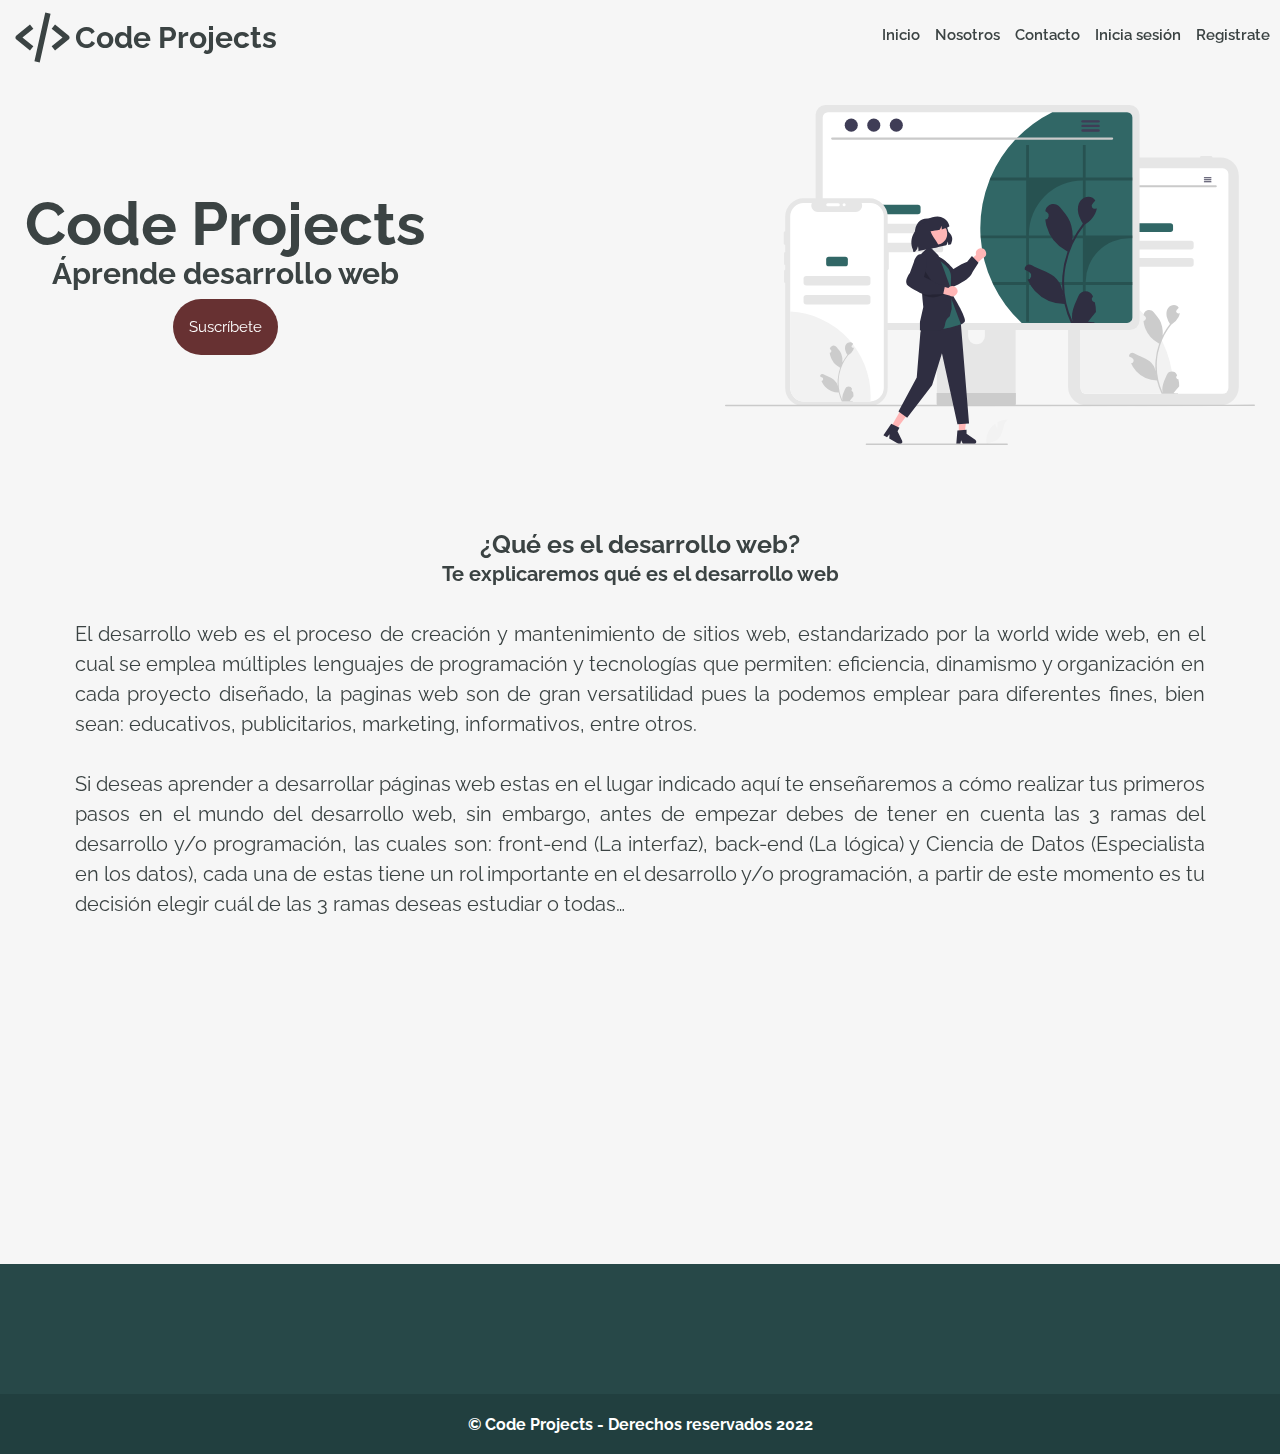
<file: Web6/index.html>
<!DOCTYPE html>
<html lang="es">
<head>
    <meta charset="UTF-8">
    <meta http-equiv="X-UA-Compatible" content="IE=edge">
    <meta name="viewport" content="width=device-width, initial-scale=1.0">
    <title>Code Projects</title>
    <link rel="stylesheet" href="CSS/estilos_index.css">
    <link rel="icon" href="SVG/icon_home.svg" sizes="16x16">
    <link href="https://fonts.googleapis.com/css2?family=Raleway:wght@200;300&family=Roboto:ital,wght@1,100&display=swap" rel="stylesheet">
    <link href="https://unpkg.com/aos@2.3.1/dist/aos.css" rel="stylesheet">
    <script src="https://unpkg.com/aos@2.3.1/dist/aos.js"></script>
</head>
<body>
    <header>
        <div class="container_barra">
            <div data-aos="fade-right">
             <div class="container_logo">
                <img src="SVG/svg_logo.svg" alt="logo de la empresa">
                <h2 class="name_logo">Code Projects</h2>
             </div>
            </div>
            <div data-aos="fade-down">
                <div class="container_nav">
                    <nav class="container_menu">
                        <a href="index.html" class="item_nav">Inicio</a>
                        <a href="we.html" class="item_nav">Nosotros</a>
                        <a href="contact.html" class="item_nav">Contacto</a>
                        <a href="login.html" class="item_nav">Inicia sesión</a>
                        <a href="register.html" class="item_nav">Registrate</a>
                    </nav>
                </div>
            </div>
        </div>
        <div class="container_contenido">
            <div data-aos="fade-down">
            <div class="container_text">
                <h2 class="title_tex">Code Projects</h2>
                <h3 class="sub_title_tex">Áprende desarrollo web</h3>
                <a href="https://walink.co/4595fe" target="_blank" class="btn_suscribete">Suscríbete</a> 
            </div>
            </div>
            <div data-aos="fade-left">
            <div class="container_ilustration">
                <img src="SVG/svg_ilustracion.svg" class="svg_ilustration" alt="Ilustracion de nuestro servicio">
            </div>
            </div>
        </div>
    </header>
    <main>
        <section class="section_one">
            <div data-aos="fade-up-right">
            <h1 class="title_text">¿Qué es el desarrollo web?</h1>
            <h2 class="sub_title_text">Te explicaremos qué es el desarrollo web</h2>
            </div>
            <div data-aos="fade-up-left">
            <p class="paragraph">El desarrollo web es el proceso de creación y mantenimiento de sitios web, estandarizado por la world wide web, en el cual se emplea múltiples lenguajes de programación y tecnologías que permiten: eficiencia, dinamismo y organización en cada proyecto diseñado, la paginas web son de gran versatilidad pues la podemos emplear para diferentes fines, bien sean: educativos, publicitarios, marketing, informativos, entre otros.</p>
            <p class="paragraph">Si deseas aprender a desarrollar páginas web estas en el lugar indicado aquí te enseñaremos a cómo realizar tus primeros pasos en el mundo del desarrollo web, sin embargo, antes de empezar debes de tener en cuenta las 3 ramas del desarrollo y/o programación, las cuales son: front-end (La interfaz), back-end (La lógica) y Ciencia de Datos (Especialista en los datos), cada una de estas tiene un rol importante en el desarrollo y/o programación, a partir de este momento es tu decisión elegir cuál de las 3 ramas deseas estudiar o todas…</p>
            </div>
        </section>
        <div data-aos="zoom-in">
        <div class="container_container">
            <div class="container_block">
                <img src="SVG/frontend.svg" alt="">
                <div data-aos="zoom-out-right">
                <a href="PDF/front-end.pdf" class="paragraph_title">Front-end</a>
                </div>
            </div>
            <div class="container_block">
                <img src="SVG/backend.svg" alt="">
                <div data-aos="zoom-out">
                <a href="PDF/back-end.pdf" class="paragraph_title">Back-end</a>
                </div>
            </div>
            <div class="container_block">
                <img src="SVG/cienciadatos.svg" alt="">
                <div data-aos="zoom-out-left">
                <a href="PDF/introducción-ciencia-de-datos.pdf" class="paragraph_title">Ciencia D.</a>
                </div>
            </div>
        </div>
        </div>
    </main>
    <footer>
        <div class="container_redes_sociales">
            <div data-aos="flip-left" data-aos-easing="ease-out-cubic" data-aos-duration="1000">
              <a href="https://www.facebook.com/profile.php?id=100087058339428">
                 <img src="SVG/facebook.svg" alt="">
              </a>
            </div>
            <div data-aos="flip-left" data-aos-easing="ease-out-cubic" data-aos-duration="1000">
              <a href="https://instagram.com/gabrielmorale18?igshid=ZDdkNTZiNTM=">
                <img src="SVG/instagram.svg" alt="">
              </a>
            </div>
            <div data-aos="flip-left" data-aos-easing="ease-out-cubic" data-aos-duration="1000">
              <a href="https://www.tiktok.com/@gabomoralejo? t=8XYInHADNaP& r=1">
                <img src="SVG/tictok.svg" alt="">
              </a>
            </div>
            <div data-aos="flip-left" data-aos-easing="ease-out-cubic" data-aos-duration="1000">
             <a href="#">
                <img src="SVG/twitter.svg" alt="">
             </a>
            </div>
            <div data-aos="flip-left" data-aos-easing="ease-out-cubic" data-aos-duration="1000">
             <a href="https://walink.co/2c7c9e">
                <img src="SVG/whatsapp.svg" alt="">
             </a>
            </div>
        </div>
         <div class="conatiner_derechos">
             <h3 class="title_footer">&copy; Code Projects - Derechos reservados 2022</h3>
         </div>
    </footer>

<script>AOS.init();</script>
<script src="JS/main.js"></script>
</body>
</html>
</file>
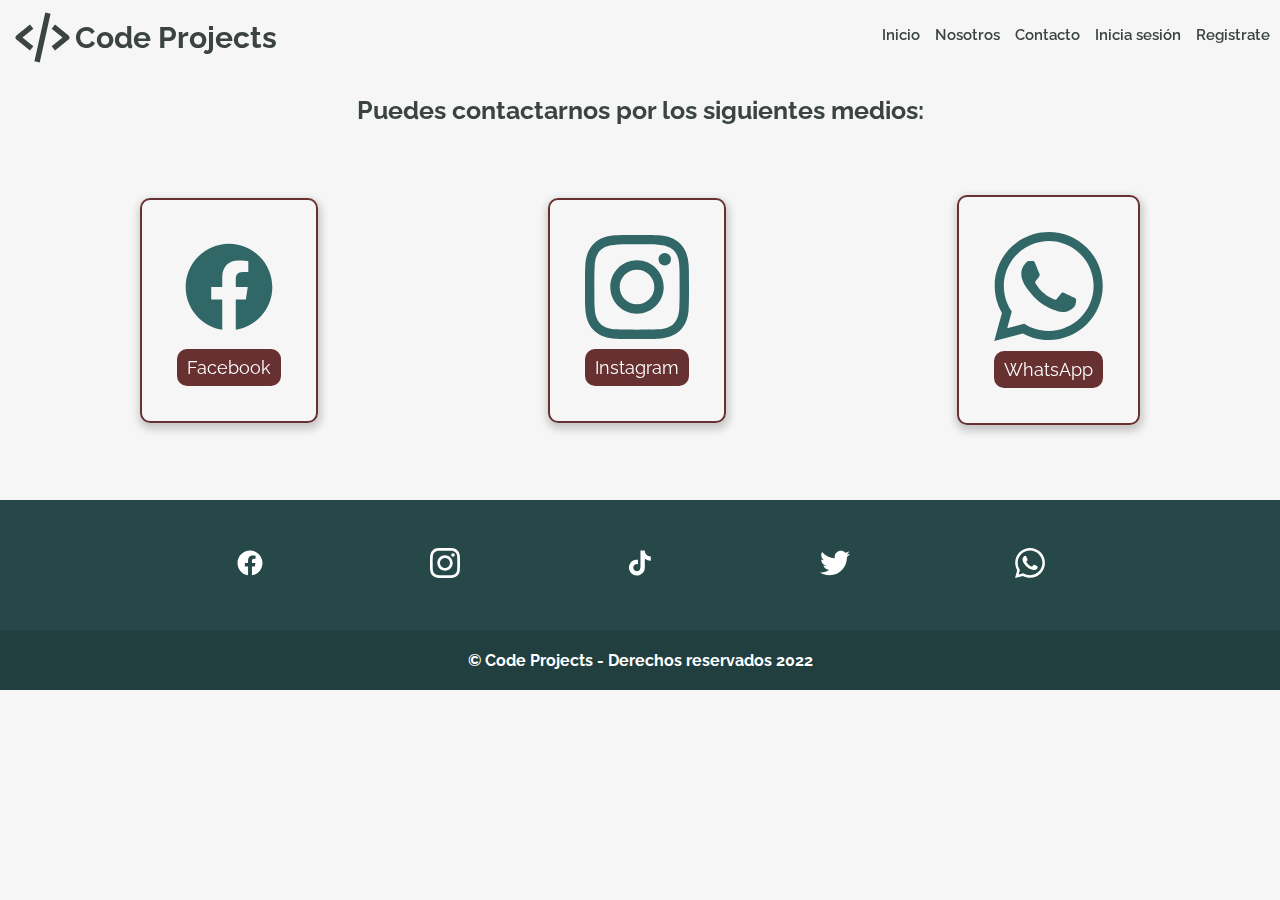
<file: Web6/contact.html>
<!DOCTYPE html>
<html lang="es">
<head>
    <meta charset="UTF-8">
    <meta http-equiv="X-UA-Compatible" content="IE=edge">
    <meta name="viewport" content="width=device-width, initial-scale=1.0">
    <title>Contacto | Code Projects</title>
    <link rel="stylesheet" href="CSS/estilos_contact.css">
    <link rel="icon" href="SVG/icon_contact.svg" sizes="16x16">
    <link href="https://fonts.googleapis.com/css2?family=Raleway:wght@200;300&family=Roboto:ital,wght@1,100&display=swap" rel="stylesheet">
    <link href="https://unpkg.com/aos@2.3.1/dist/aos.css" rel="stylesheet">
    <script src="https://unpkg.com/aos@2.3.1/dist/aos.js"></script>
</head>
<body>
    <header>
        <div class="container_barra">
            <div data-aos="fade-right">
             <div class="container_logo">
                <img src="SVG/svg_logo.svg" alt="logo de la empresa">
                <h2 class="name_logo">Code Projects</h2>
             </div>
            </div>
            <div data-aos="fade-down">
                <div class="container_nav">
                    <nav class="container_menu">
                        <a href="index.html" class="item_nav">Inicio</a>
                        <a href="we.html" class="item_nav">Nosotros</a>
                        <a href="contact.html" class="item_nav">Contacto</a>
                        <a href="login.html" class="item_nav">Inicia sesión</a>
                        <a href="register.html" class="item_nav">Registrate</a>
                    </nav>
                </div>
            </div>
        </div>
    </header>
    <main>
        <section class="section_one">
            <div data-aos="fade-up-right">
            <h1 class="title_text">Puedes contactarnos por los siguientes medios:</h1>
            </div>
        </section>
        <div data-aos="zoom-in">
        <div class="container_container">
            <div class="container_block">
                <img src="SVG/facebook_contact.svg" alt="">
                <a href="https://www.facebook.com/profile.php?id=100087058339428" class="paragraph_title">Facebook</a>
            </div>
            <div class="container_block">
                <img src="SVG/instagram_contact.svg" alt="">
                <a href="https://instagram.com/gabrielmorale18?igshid=ZDdkNTZiNTM=" class="paragraph_title">Instagram</a>
            </div>
            <div class="container_block">
                <img src="SVG/whatsapp_contact.svg" alt="">
                <a href="https://walink.co/2c7c9e" class="paragraph_title">WhatsApp</a>
            </div>
        </div>
        </div>
    </main>
    <footer>
        <div class="container_redes_sociales">
            <div data-aos="flip-left" data-aos-easing="ease-out-cubic" data-aos-duration="1000">
              <a href="https://www.facebook.com/profile.php?id=100087058339428">
                 <img src="SVG/facebook.svg" alt="">
              </a>
            </div>
            <div data-aos="flip-left" data-aos-easing="ease-out-cubic" data-aos-duration="1000">
              <a href="https://instagram.com/gabrielmorale18?igshid=ZDdkNTZiNTM=">
                <img src="SVG/instagram.svg" alt="">
              </a>
            </div>
            <div data-aos="flip-left" data-aos-easing="ease-out-cubic" data-aos-duration="1000">
              <a href="https://www.tiktok.com/@gabomoralejo? t=8XYInHADNaP& r=1">
                <img src="SVG/tictok.svg" alt="">
              </a>
            </div>
            <div data-aos="flip-left" data-aos-easing="ease-out-cubic" data-aos-duration="1000">
             <a href="#">
                <img src="SVG/twitter.svg" alt="">
             </a>
            </div>
            <div data-aos="flip-left" data-aos-easing="ease-out-cubic" data-aos-duration="1000">
             <a href="https://walink.co/2c7c9e">
                <img src="SVG/whatsapp.svg" alt="">
             </a>
            </div>
        </div>
         <div class="conatiner_derechos">
             <h3 class="title_footer">&copy; Code Projects - Derechos reservados 2022</h3>
         </div>
    </footer>
<script>AOS.init();</script>
<script src="JS/main.js"></script>    
</body>
</html>
</file>
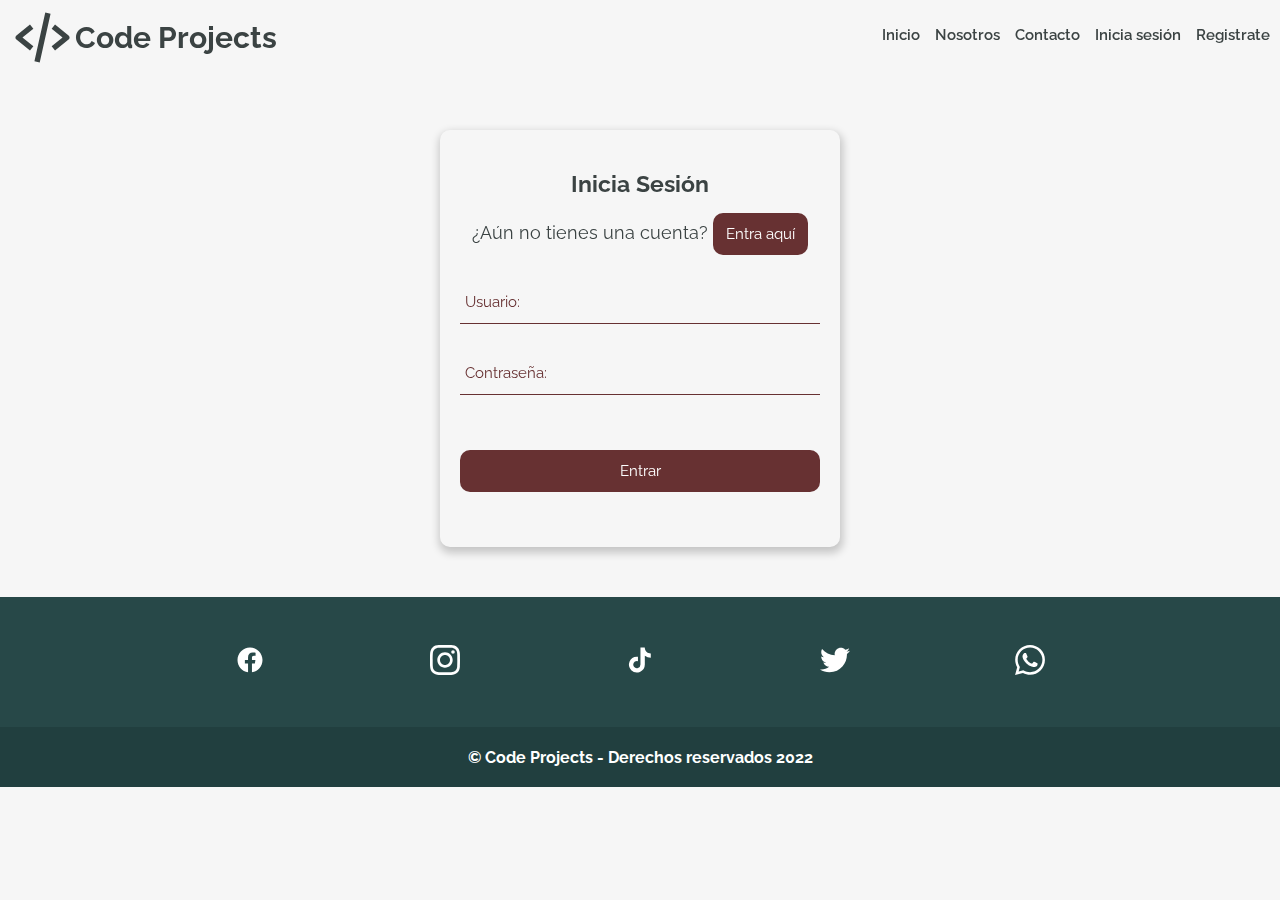
<file: Web6/login.html>
<!DOCTYPE html>
<html lang="es">
<head>
    <meta charset="UTF-8">
    <meta http-equiv="X-UA-Compatible" content="IE=edge">
    <meta name="viewport" content="width=device-width, initial-scale=1.0">
    <title>Inicia Sesión | Code Projects</title>
    <link rel="stylesheet" href="CSS/estilos_login.css">
    <link rel="icon" href="SVG/icon_login.svg" sizes="16x16">
    <link href="https://fonts.googleapis.com/css2?family=Raleway:wght@200;300&family=Roboto:ital,wght@1,100&display=swap" rel="stylesheet">
    <link href="https://unpkg.com/aos@2.3.1/dist/aos.css" rel="stylesheet">
    <script src="https://unpkg.com/aos@2.3.1/dist/aos.js"></script>
</head>
<body>
    <header>
        <div class="container_barra">
            <div data-aos="fade-right">
             <div class="container_logo">
                <img src="SVG/svg_logo.svg" alt="logo de la empresa">
                <h2 class="name_logo">Code Projects</h2>
             </div>
            </div>
            <div data-aos="fade-down">
                <div class="container_nav">
                    <nav class="container_menu">
                        <a href="index.html" class="item_nav">Inicio</a>
                        <a href="we.html" class="item_nav">Nosotros</a>
                        <a href="contact.html" class="item_nav">Contacto</a>
                        <a href="login.html" class="item_nav">Inicia sesión</a>
                        <a href="register.html" class="item_nav">Registrate</a>
                    </nav>
                </div>
            </div>
        </div>
    </header>
    <main>
        <div data-aos="fade-up" data-aos-duration="3000">
         <form class="form" method="post">
         <h2 class="form_title">Inicia Sesión</h2>
          <p class="form_paragraph">
            ¿Aún no tienes una cuenta? 
            <a href="register.html" class="form_link">Entra aquí</a>
          </p>
          <div class="form_container">
             <div class="form_group">
              <input type="text" id="user" class="form_input" placeholder=" ">
              <label for="user" class="form_label">Usuario:</label>
              <span class="form_line"></span>
             </div>
             <div class="form_group">
              <input type="password" id="password" class="form_input" placeholder=" ">
              <label for="password" class="form_label">Contraseña:</label>
              <span class="form_line"></span>
             </div>
            <input type="submit" class="form_submit" value="Entrar">
          </div>
         </form>
        </div>
    </main>
    <footer>
        <div class="container_redes_sociales">
            <div data-aos="flip-left" data-aos-easing="ease-out-cubic" data-aos-duration="1000">
              <a href="https://www.facebook.com/profile.php?id=100087058339428">
                 <img src="SVG/facebook.svg" alt="">
              </a>
            </div>
            <div data-aos="flip-left" data-aos-easing="ease-out-cubic" data-aos-duration="1000">
              <a href="https://instagram.com/gabrielmorale18?igshid=ZDdkNTZiNTM=">
                <img src="SVG/instagram.svg" alt="">
              </a>
            </div>
            <div data-aos="flip-left" data-aos-easing="ease-out-cubic" data-aos-duration="1000">
              <a href="https://www.tiktok.com/@gabomoralejo? t=8XYInHADNaP& r=1">
                <img src="SVG/tictok.svg" alt="">
              </a>
            </div>
            <div data-aos="flip-left" data-aos-easing="ease-out-cubic" data-aos-duration="1000">
             <a href="#">
                <img src="SVG/twitter.svg" alt="">
             </a>
            </div>
            <div data-aos="flip-left" data-aos-easing="ease-out-cubic" data-aos-duration="1000">
             <a href="https://walink.co/2c7c9e">
                <img src="SVG/whatsapp.svg" alt="">
             </a>
            </div>
        </div>
         <div class="conatiner_derechos">
             <h3 class="title_footer">&copy; Code Projects - Derechos reservados 2022</h3>
         </div>
    </footer>
<script>AOS.init();</script>
<script src="JS/main.js"></script>
</body>
</html>
</file>
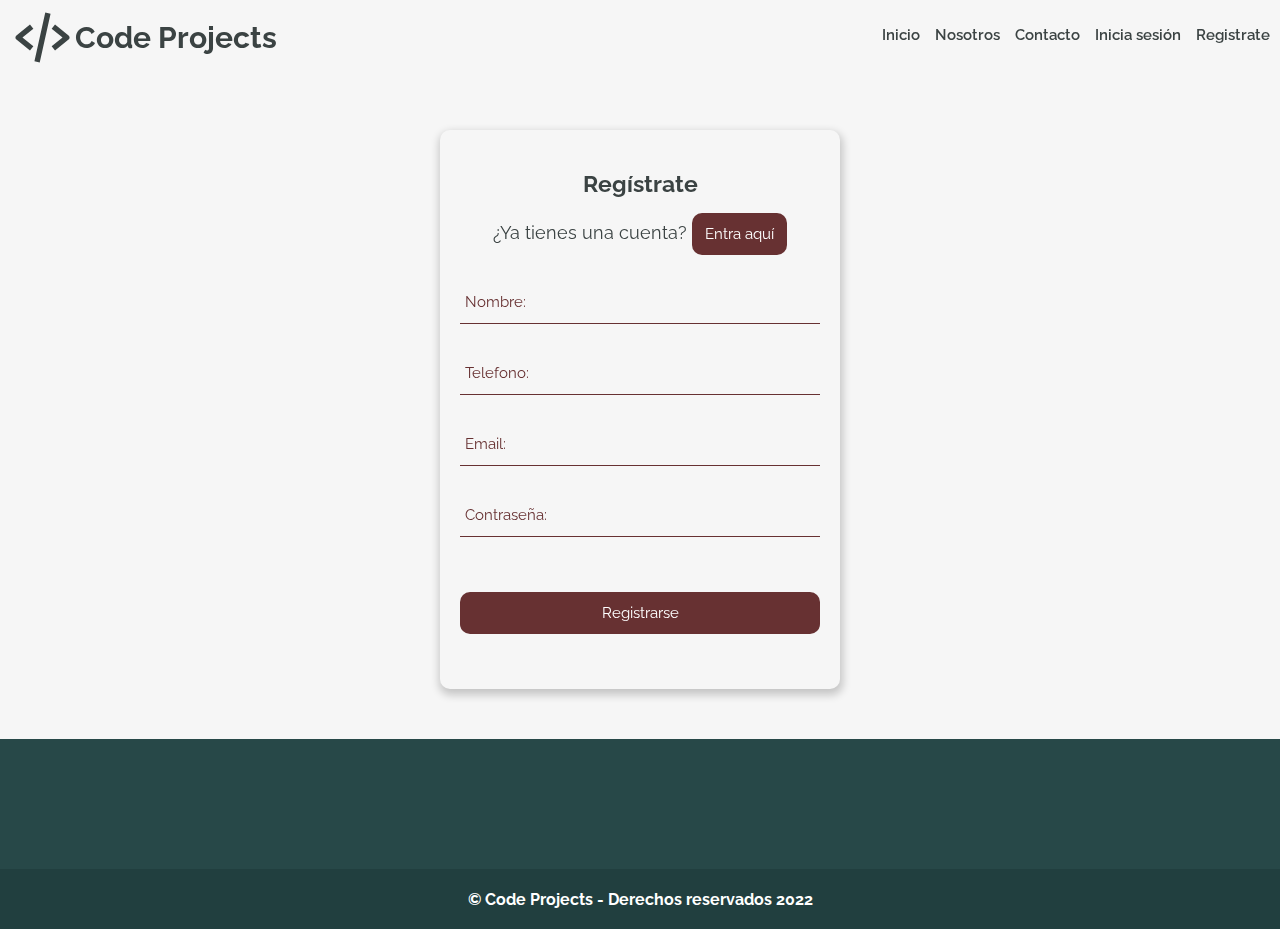
<file: Web6/register.html>
<!DOCTYPE html>
<html lang="es">
<head>
    <meta charset="UTF-8">
    <meta http-equiv="X-UA-Compatible" content="IE=edge">
    <meta name="viewport" content="width=device-width, initial-scale=1.0">
    <title>Regístrate | Code Projects</title>
    <link rel="stylesheet" href="CSS/estilos_register.css">
    <link rel="icon" href="SVG/icon_register.svg" sizes="16x16">
    <link href="https://fonts.googleapis.com/css2?family=Raleway:wght@200;300&family=Roboto:ital,wght@1,100&display=swap" rel="stylesheet">
    <link href="https://unpkg.com/aos@2.3.1/dist/aos.css" rel="stylesheet">
    <script src="https://unpkg.com/aos@2.3.1/dist/aos.js"></script>
</head>
<body>
    <header>
        <div class="container_barra">
            <div data-aos="fade-right">
             <div class="container_logo">
                <img src="SVG/svg_logo.svg" alt="logo de la empresa">
                <h2 class="name_logo">Code Projects</h2>
             </div>
            </div>
            <div data-aos="fade-down">
                <div class="container_nav">
                    <nav class="container_menu">
                        <a href="index.html" class="item_nav">Inicio</a>
                        <a href="we.html" class="item_nav">Nosotros</a>
                        <a href="contact.html" class="item_nav">Contacto</a>
                        <a href="login.html" class="item_nav">Inicia sesión</a>
                        <a href="register.html" class="item_nav">Registrate</a>
                    </nav>
                </div>
            </div>
        </div>
    </header>
    <main>
        <div data-aos="fade-up" data-aos-duration="3000">
        <form class="form" method="post">
         <h2 class="form_title">Regístrate</h2>
          <p class="form_paragraph">
            ¿Ya tienes una cuenta? 
            <a href="login.html" class="form_link">Entra aquí</a>
          </p>
          <div class="form_container">
             <div class="form_group">
              <input type="text" id="name" class="form_input" placeholder=" ">
              <label for="name" class="form_label">Nombre:</label>
              <span class="form_line"></span>
             </div>
             <div class="form_group">
                <input type="number" id="number" class="form_input" placeholder=" ">
                <label for="number" class="form_label">Telefono:</label>
                <span class="form_line"></span>
               </div>
             <div class="form_group">
              <input type="email" id="email" class="form_input" placeholder=" ">
              <label for="email" class="form_label">Email:</label>
              <span class="form_line"></span>
             </div>
             <div class="form_group">
              <input type="password" id="password" class="form_input" placeholder=" ">
              <label for="password" class="form_label">Contraseña:</label>
              <span class="form_line"></span>
             </div>
            <input type="submit" class="form_submit" value="Registrarse">
          </div>
       </form>
       </div>
    </main>
    <footer>
        <div class="container_redes_sociales">
            <div data-aos="flip-left" data-aos-easing="ease-out-cubic" data-aos-duration="1000">
              <a href="https://www.facebook.com/profile.php?id=100087058339428">
                 <img src="SVG/facebook.svg" alt="">
              </a>
            </div>
            <div data-aos="flip-left" data-aos-easing="ease-out-cubic" data-aos-duration="1000">
              <a href="https://instagram.com/gabrielmorale18?igshid=ZDdkNTZiNTM=">
                <img src="SVG/instagram.svg" alt="">
              </a>
            </div>
            <div data-aos="flip-left" data-aos-easing="ease-out-cubic" data-aos-duration="1000">
              <a href="https://www.tiktok.com/@gabomoralejo? t=8XYInHADNaP& r=1">
                <img src="SVG/tictok.svg" alt="">
              </a>
            </div>
            <div data-aos="flip-left" data-aos-easing="ease-out-cubic" data-aos-duration="1000">
             <a href="#">
                <img src="SVG/twitter.svg" alt="">
             </a>
            </div>
            <div data-aos="flip-left" data-aos-easing="ease-out-cubic" data-aos-duration="1000">
             <a href="https://walink.co/2c7c9e">
                <img src="SVG/whatsapp.svg" alt="">
             </a>
            </div>
        </div>
         <div class="conatiner_derechos">
             <h3 class="title_footer">&copy; Code Projects - Derechos reservados 2022</h3>
         </div>
    </footer>
<script>AOS.init();</script>
<script src="JS/main.js"></script>
</body>
</html>
</file>
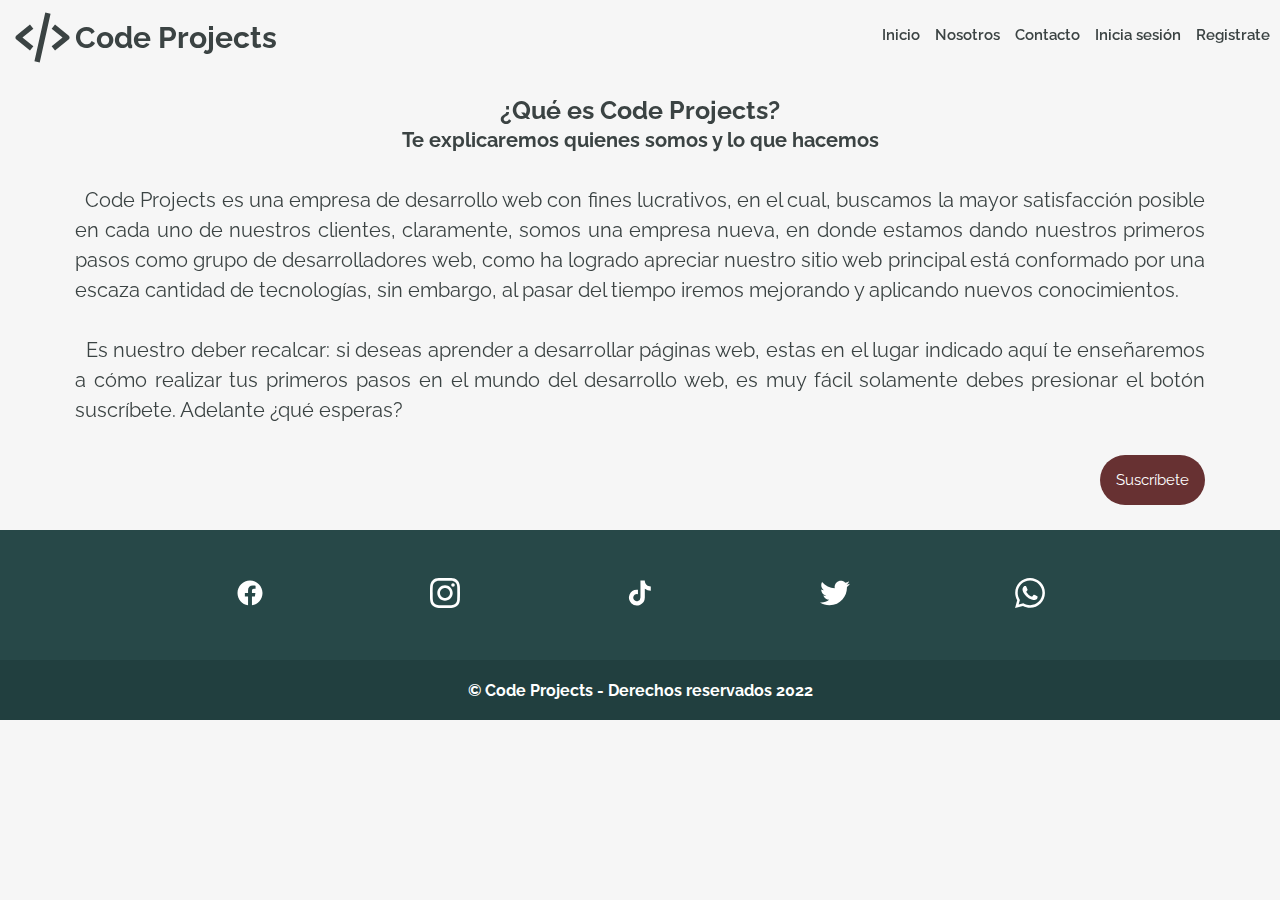
<file: Web6/we.html>
<!DOCTYPE html>
<html lang="es">
<head>
    <meta charset="UTF-8">
    <meta http-equiv="X-UA-Compatible" content="IE=edge">
    <meta name="viewport" content="width=device-width, initial-scale=1.0">
    <title>Nosotros | Code Projects</title>
    <link rel="stylesheet" href="CSS/estilos_we.css">
    <link rel="icon" href="SVG/icon_we.svg" sizes="16x16">
    <link href="https://fonts.googleapis.com/css2?family=Raleway:wght@200;300&family=Roboto:ital,wght@1,100&display=swap" rel="stylesheet">
    <link href="https://unpkg.com/aos@2.3.1/dist/aos.css" rel="stylesheet">
    <script src="https://unpkg.com/aos@2.3.1/dist/aos.js"></script>
</head>
<body>
    <header>
        <div class="container_barra">
            <div data-aos="fade-right">
             <div class="container_logo">
                <img src="SVG/svg_logo.svg" alt="logo de la empresa">
                <h2 class="name_logo">Code Projects</h2>
             </div>
            </div>
            <div data-aos="fade-down">
                <div class="container_nav">
                    <nav class="container_menu">
                        <a href="index.html" class="item_nav">Inicio</a>
                        <a href="we.html" class="item_nav">Nosotros</a>
                        <a href="contact.html" class="item_nav">Contacto</a>
                        <a href="login.html" class="item_nav">Inicia sesión</a>
                        <a href="register.html" class="item_nav">Registrate</a>
                    </nav>
                </div>
            </div>
        </div>
    </header>
    <main>
        <section class="section_one">
            <div data-aos="fade-up-right">
            <h1 class="title_text">¿Qué es Code Projects?</h1>
            <h2 class="sub_title_text">Te explicaremos quienes somos y lo que hacemos</h2>
            </div>
            <div data-aos="fade-up-left">
            <p class="paragraph">&nbsp;&nbsp;Code Projects es una empresa de desarrollo web con fines lucrativos, en el cual, buscamos la mayor satisfacción posible en cada uno de nuestros clientes, claramente, somos una empresa nueva, en donde estamos dando nuestros primeros pasos como grupo de desarrolladores web, como ha logrado apreciar nuestro sitio web principal está conformado por una escaza cantidad de tecnologías, sin embargo, al pasar del tiempo iremos mejorando y aplicando nuevos conocimientos.</p>
            <p class="paragraph">&nbsp;&nbsp;Es nuestro deber recalcar: si deseas aprender a desarrollar páginas web, estas en el lugar indicado aquí te enseñaremos a cómo realizar tus primeros pasos en el mundo del desarrollo web, es muy fácil solamente debes presionar el botón suscríbete. Adelante ¿qué esperas?</p>
            </div>
            <div data-aos="zoom-in-down">
            <a href="https://walink.co/4595fe" target="_blank" class="btn_suscribete_2">Suscríbete</a>
            </div>
        </section>
    </main>
    <footer>
        <div class="container_redes_sociales">
            <div data-aos="flip-left" data-aos-easing="ease-out-cubic" data-aos-duration="1000">
              <a href="https://www.facebook.com/profile.php?id=100087058339428">
                 <img src="SVG/facebook.svg" alt="">
              </a>
            </div>
            <div data-aos="flip-left" data-aos-easing="ease-out-cubic" data-aos-duration="1000">
              <a href="https://instagram.com/gabrielmorale18?igshid=ZDdkNTZiNTM=">
                <img src="SVG/instagram.svg" alt="">
              </a>
            </div>
            <div data-aos="flip-left" data-aos-easing="ease-out-cubic" data-aos-duration="1000">
              <a href="https://www.tiktok.com/@gabomoralejo? t=8XYInHADNaP& r=1">
                <img src="SVG/tictok.svg" alt="">
              </a>
            </div>
            <div data-aos="flip-left" data-aos-easing="ease-out-cubic" data-aos-duration="1000">
             <a href="#">
                <img src="SVG/twitter.svg" alt="">
             </a>
            </div>
            <div data-aos="flip-left" data-aos-easing="ease-out-cubic" data-aos-duration="1000">
             <a href="https://walink.co/2c7c9e">
                <img src="SVG/whatsapp.svg" alt="">
             </a>
            </div>
        </div>
         <div class="conatiner_derechos">
             <h3 class="title_footer">&copy; Code Projects - Derechos reservados 2022</h3>
         </div>
    </footer>
<script>AOS.init();</script>    
<script src="JS/main.js"></script>    
</body>
</html>
</file>
<file: Web6/CSS/estilos_index.css>
/* Selector Universal */

*{
    padding: 0;
    margin: 0;
    box-sizing: border-box;
    font-family: 'Raleway', sans-serif;
    color: #3B4343;
} 

/* Cuerpo de la Pagina */

body{
    background-color: #F6F6F6;
}

/* Cabezera de la Pagina */

header{
    width: 100%;
    height: auto;
    overflow: hidden;
    position: relative;
    padding: 5px 10px;
}

/* Container Barra */

.container_barra{
    display: flex;
    justify-content: space-between;
    align-items: center;
    width: 100%;
    top: 0;
    left: 0;
    padding: 5px 10px;

    position:fixed;
    transition:all 0.8s ease;
	background:transparent;
}
.container_barra.active{
    background-color: #F4F4F4;
    z-index: 10;

}
/* Container Logo */

.container_logo{
    display: flex;
    justify-content: space-between;
    align-items: center;
}

/* Nombre Logo */

.name_logo{
    font-size: 30px;
}

/* Container Menu */

.container_menu{
    display: grid;
    grid-auto-flow: column;
    gap: 15px;
}

/* Item nav */

.item_nav{
    text-decoration: none;
    font-size: 15px;
    font-weight:600;

    --clipy:polygon(0 0, 0 0, 0 100%, 0% 100%);
}

.item_nav::after{
    content:"";
	display:block;
	background:#673132;
	width:90%;
	margin-top:3px;
	height:3px;
	transition:clip-path .4s;
	
	clip-path: var(--clipy);
}

.item_nav:hover{
    --clipy:polygon(0 0, 100% 0, 100% 100%, 0 100%);
}

/* Container Contenido*/

.container_contenido{
    display: flex;
    justify-content: space-between;
    align-items: center;
    margin-top: 70px;
    padding: 0 15px;
}

/* Container Text*/

.container_text{
    display: flex;
    flex-direction: column;
    align-items: center;
    line-height: 50px;
    height: auto;
}

.title_tex{
    font-size: 60px;
}

.sub_title_tex{
    font-size: 30px; 
}

/* Conainer boton */

.btn_suscribete{
    background-color: #673132;
    color: #fff;
    text-decoration: none;
    padding: 3px 16px;
    border-radius: 35px;
    font-size: 15px;
    font-family: 'Raleway', sans-serif;
}

.btn_suscribete:hover{
    background-color: #4B3167;
}

/* Container Ilustration */

.container_ilustration{
    display: block;
}

.svg_ilustration{
    width: 530px;
    height: 400px;
}

/* Main de la pagina */

main{
    height: auto;
    width: 100%;
    margin-top: 20px;
    padding: 25px 25px;
}

.section_one{
    padding: 0 50px;
}

.title_text{
    font-size: 25px;
    text-align: center;
}

.sub_title_text{
    font-size: 20px;
    text-align: center;
}

.title_text + .sub_title_text{
    line-height: 30px;
}

.paragraph{
    font-size: 20px;
    margin-top: 30px;
    margin-bottom: 30px;
    line-height: 30px;
    text-align: justify;
}

/* Container Container */

.container_container{
    display: flex;
    justify-content: space-around;
    align-items: center;
    margin-top: 70px;
}

.container_block{
    display: flex;
    flex-direction: column;
    border: #673132 2px solid;
    padding: 35px 35px;
    border-radius: 10px;
    box-shadow:1px 4px 9px 2px rgb(0 0 0 / 20%);
}

.container_block:hover{
    padding: 38px 38px;
    transition: all 0.5s ease;
}

.paragraph_title{
    font-size: 18px;
    text-decoration: none;
    color: #fff;
    background-color: #673132;
    padding: 8px 10px;
    border-radius: 10px;
}

.paragraph_title:hover{
    background-color: #4B3167;
}

/* footer de la Pagina*/

footer{
    margin-top: 50px;
    width: 100%;
    height: auto;
}
.container_redes_sociales{
    background-color: #274848;
    height: 130px;
    width: 100%;
    display: flex;
    align-items: center;
    justify-content: space-evenly;
    padding: 15px 70px;
}
.conatiner_derechos{
    background-color: #213F3F;
    
    height: 60px;
    width: 100%;
    display: flex;
    align-items: center;
    justify-content: center;
}
.title_footer{
    font-size: 16px;
    color: #fff;    
}
</file>
<file: Web6/CSS/estilos_contact.css>
/* Selector Universal */

*{
    padding: 0;
    margin: 0;
    box-sizing: border-box;
    font-family: 'Raleway', sans-serif;
    color: #3B4343;
} 

/* Cuerpo de la Pagina */

body{
    background-color: #F6F6F6;
}

/* Cabezera de la Pagina */

header{
    width: 100%;
    height: auto;
    overflow: hidden;
    position: relative;
    padding: 5px 10px;
}

/* Container Barra */

.container_barra{
    display: flex;
    justify-content: space-between;
    align-items: center;
    width: 100%;
    top: 0;
    left: 0;
    padding: 5px 10px;

    position:fixed;
    transition:all 0.8s ease;
	background:transparent;
}
.container_barra.active{
    background-color: #F4F4F4;
    z-index: 10;

}
/* Container Logo */

.container_logo{
    display: flex;
    justify-content: space-between;
    align-items: center;
}

/* Nombre Logo */

.name_logo{
    font-size: 30px;
}

/* Container Menu */

.container_menu{
    display: grid;
    grid-auto-flow: column;
    gap: 15px;
}

/* Item nav */

.item_nav{
    text-decoration: none;
    font-size: 15px;
    font-weight:600;

    --clipy:polygon(0 0, 0 0, 0 100%, 0% 100%);
}

.item_nav::after{
    content:"";
	display:block;
	background:#673132;
	width:90%;
	margin-top:3px;
	height:3px;
	transition:clip-path .4s;
	
	clip-path: var(--clipy);
}

.item_nav:hover{
    --clipy:polygon(0 0, 100% 0, 100% 100%, 0 100%);
}

/* Main de la pagina */

main{
    height: auto;
    width: 100%;
    margin-top: 60px;
    padding: 25px 25px;
}

.section_one{
    padding: 0 50px;
}

.title_text{
    font-size: 25px;
    text-align: center;
}

.sub_title_text{
    font-size: 20px;
    text-align: center;
}

.title_text + .sub_title_text{
    line-height: 30px;
}

.paragraph{
    font-size: 20px;
    margin-top: 30px;
    margin-bottom: 30px;
    line-height: 30px;
    text-align: justify;
}

/* Container Container */

.container_container{
    display: flex;
    justify-content: space-around;
    align-items: center;
    margin-top: 70px;
}

.container_block{
    display: flex;
    flex-direction: column;
    border: #673132 2px solid;
    padding: 35px 35px;
    border-radius: 10px;
    box-shadow:1px 4px 9px 2px rgb(0 0 0 / 20%);
}

.container_block:hover{
    padding: 38px 38px;
    transition: all 0.5s ease;
}

.paragraph_title{
    font-size: 18px;
    text-decoration: none;
    color: #fff;
    background-color: #673132;
    padding: 8px 10px;
    border-radius: 10px;
    margin-top: 10px;
}

.paragraph_title:hover{
    background-color: #4B3167;
}

/* footer de la pagina */

footer{
    margin-top: 50px;
    width: 100%;
    height: auto;
}
.container_redes_sociales{
    background-color: #274848;
    height: 130px;
    width: 100%;
    display: flex;
    align-items: center;
    justify-content: space-evenly;
    padding: 15px 70px;
}
.conatiner_derechos{
    background-color: #213F3F;
    
    height: 60px;
    width: 100%;
    display: flex;
    align-items: center;
    justify-content: center;
}
.title_footer{
    font-size: 16px;
    color: #fff;    
}
</file>
<file: Web6/CSS/estilos_login.css>
/* Selector Universal */

*{
    padding: 0;
    margin: 0;
    box-sizing: border-box;
    font-family: 'Raleway', sans-serif;
    color: #3B4343;
} 

/* Cuerpo de la Pagina */

body{
    background-color: #F6F6F6;
}

/* Cabezera de la Pagina */

header{
    width: 100%;
    height: auto;
    overflow: hidden;
    position: relative;
    padding: 5px 10px;
    margin-bottom: 120px;
}

/* Container Barra */

.container_barra{
    display: flex;
    justify-content: space-between;
    align-items: center;
    width: 100%;
    top: 0;
    left: 0;
    padding: 5px 10px;

    position:fixed;
    transition:all 0.8s ease;
	background:transparent;
}
.container_barra.active{
    background-color: #F4F4F4;
    z-index: 10;

}
/* Container Logo */

.container_logo{
    display: flex;
    justify-content: space-between;
    align-items: center;
}

/* Nombre Logo */

.name_logo{
    font-size: 30px;
}

/* Container Menu */

.container_menu{
    display: grid;
    grid-auto-flow: column;
    gap: 15px;
}

/* Item nav */

.item_nav{
    text-decoration: none;
    font-size: 15px;
    font-weight:600;

    --clipy:polygon(0 0, 0 0, 0 100%, 0% 100%);
}

.item_nav::after{
    content:"";
	display:block;
	background:#673132;
	width:90%;
	margin-top:3px;
	height:3px;
	transition:clip-path .4s;
	
	clip-path: var(--clipy);
}

.item_nav:hover{
    --clipy:polygon(0 0, 100% 0, 100% 100%, 0 100%);
}

/* formulario */

.form{
	background-color:#F6F6F6;
	margin: auto;
	width:400px;
	padding:20px 20px;
	border-radius:10px;
	box-shadow:1px 4px 9px 2px rgb(0 0 0 / 20%);
	text-align:center;
    font-family: 'Raleway', sans-serif;
}

/* Titulo del formulario */

.form_title{
	font-size:23px;
    margin-top: 20px;
	margin-bottom:25px;
}

/* texto del formulario */

.form_paragraph{
    font-size: 18px;
    margin-bottom:40px;
}

/* link al register formulario */

.form_link{
    background: #673132;
    color: #fff;
    text-decoration: none;
    padding: 12px 13px;
    border-radius: 10px;
    font-size: 15px;
    font-family: 'Raleway', sans-serif;
}

.form_link:hover{
    background: #4b3167;
}

/* Container principal padre de los hijos input*/

.form_container{
	margin-top:20px;
	display:grid;
	gap:30px;
}

/* container individual de los input*/

.form_group{
	position:relative;
    color: #673132;
    font-size: 15px;
}

/* input */

.form_input{
	width:100%;
    font-size: 17px;
	background:none;
	padding:10px 10px;
	border:none;
	outline:none;
	border-bottom:1px solid #673132;
    font-family: 'Raleway', sans-serif;
    color: #673132;
}

/* lavel */

.form_label{
    font-size: 15px;
	color:#673132;
	cursor:pointer;
	position:absolute;
	top:0;
	left:5px;
	transform:translateY(10px);
	transition: transform .5s, color .3s;
}

/* transformacion */

.form_input:focus + .form_label, .form_input:not(:placeholder-shown) + .form_label{
	transform:translateY(-12px) scale(.7);
	transform-origin:left top;
	color:#4b3167; 
}

/* boton de entrar*/

.form_submit{
	background-color:#673132;
	color:#fff;
	font-size:15px;
	border:none;
	padding:12px 12px;
	border-radius:10px;
    margin-top: 25px;
    margin-bottom: 35px;
}

.form_submit:hover{
    background: #4b3167;
}
/*Line debajo*/

.form_line{
	position:absolute;
	bottom:0;
	left:0;
	width:100%;
	height:1px;
	background-color:#673132;
}

/* footer de la Pagina*/

footer{
    margin-top: 50px;
    width: 100%;
    height: auto;
}

.container_redes_sociales{
    background-color: #274848;
    height: 130px;
    width: 100%;
    display: flex;
    align-items: center;
    justify-content: space-evenly;
    padding: 15px 70px;
}

.conatiner_derechos{
    background-color: #213F3F;
    
    height: 60px;
    width: 100%;
    display: flex;
    align-items: center;
    justify-content: center;
}

.title_footer{
    font-size: 16px;
    color: #fff;    
}
</file>
<file: Web6/CSS/estilos_register.css>
/* Selector Universal */

*{
    padding: 0;
    margin: 0;
    box-sizing: border-box;
    font-family: 'Raleway', sans-serif;
    color: #3B4343;
} 

/* Cuerpo de la Pagina */

body{
    background-color: #F6F6F6;
}

/* Cabezera de la Pagina */

header{
    width: 100%;
    height: auto;
    overflow: hidden;
    position: relative;
    padding: 5px 10px;
    margin-bottom: 120px;
}

/* Container Barra */

.container_barra{
    display: flex;
    justify-content: space-between;
    align-items: center;
    width: 100%;
    top: 0;
    left: 0;
    padding: 5px 10px;

    position:fixed;
    transition:all 0.8s ease;
	background:transparent;
}
.container_barra.active{
    background-color: #F4F4F4;
    z-index: 10;

}
/* Container Logo */

.container_logo{
    display: flex;
    justify-content: space-between;
    align-items: center;
}

/* Nombre Logo */

.name_logo{
    font-size: 30px;
}

/* Container Menu */

.container_menu{
    display: grid;
    grid-auto-flow: column;
    gap: 15px;
}

/* Item nav */

.item_nav{
    text-decoration: none;
    font-size: 15px;
    font-weight:600;

    --clipy:polygon(0 0, 0 0, 0 100%, 0% 100%);
}

.item_nav::after{
    content:"";
	display:block;
	background:#673132;
	width:90%;
	margin-top:3px;
	height:3px;
	transition:clip-path .4s;
	
	clip-path: var(--clipy);
}

.item_nav:hover{
    --clipy:polygon(0 0, 100% 0, 100% 100%, 0 100%);
}

/* formulario */

.form{
	background-color:#F6F6F6;
	margin: auto;
	width:400px;
	padding:20px 20px;
	border-radius:10px;
	box-shadow:1px 4px 9px 2px rgb(0 0 0 / 20%);
	text-align:center;
    font-family: 'Raleway', sans-serif;
}

/* Titulo del formulario */

.form_title{
	font-size:23px;
    margin-top: 20px;
	margin-bottom:25px;
}

/* texto del formulario */

.form_paragraph{
    font-size: 18px;
    margin-bottom:40px;
}

/* link al register formulario */

.form_link{
    background: #673132;
    color: #fff;
    text-decoration: none;
    padding: 12px 13px;
    border-radius: 10px;
    font-size: 15px;
    font-family: 'Raleway', sans-serif;
}

.form_link:hover{
    background: #4b3167;
}

/* Container principal padre de los hijos input*/

.form_container{
	margin-top:20px;
	display:grid;
	gap:30px;
}

/* container individual de los input*/

.form_group{
	position:relative;
    color: #673132;
    font-size: 15px;
}

/* input */

.form_input{
	width:100%;
    font-size: 17px;
	background:none;
	padding:10px 10px;
	border:none;
	outline:none;
	border-bottom:1px solid #673132;
    font-family: 'Raleway', sans-serif;
    color: #673132;
}

/* lavel */

.form_label{
    font-size: 15px;
	color:#673132;
	cursor:pointer;
	position:absolute;
	top:0;
	left:5px;
	transform:translateY(10px);
	transition: transform .5s, color .3s;
}

/* transformacion */

.form_input:focus + .form_label, .form_input:not(:placeholder-shown) + .form_label{
	transform:translateY(-12px) scale(.7);
	transform-origin:left top;
	color:#4b3167; 
}

/* boton de entrar*/

.form_submit{
	background-color:#673132;
	color:#fff;
	font-size:15px;
	border:none;
	padding:12px 12px;
	border-radius:10px;
    margin-top: 25px;
    margin-bottom: 35px;
}

.form_submit:hover{
    background: #4b3167;
}
/*Line debajo*/

.form_line{
	position:absolute;
	bottom:0;
	left:0;
	width:100%;
	height:1px;
	background-color:#673132;
}

/* footer de la Pagina*/

footer{
    margin-top: 50px;
    width: 100%;
    height: auto;
}

.container_redes_sociales{
    background-color: #274848;
    height: 130px;
    width: 100%;
    display: flex;
    align-items: center;
    justify-content: space-evenly;
    padding: 15px 70px;
}

.conatiner_derechos{
    background-color: #213F3F;
    
    height: 60px;
    width: 100%;
    display: flex;
    align-items: center;
    justify-content: center;
}

.title_footer{
    font-size: 16px;
    color: #fff;    
}
</file>
<file: Web6/CSS/estilos_we.css>
/* Selector Universal */

*{
    padding: 0;
    margin: 0;
    box-sizing: border-box;
    font-family: 'Raleway', sans-serif;
    color: #3B4343;
} 

/* Cuerpo de la Pagina */

body{
    background-color: #F6F6F6;
}

/* Cabezera de la Pagina */

header{
    width: 100%;
    height: auto;
    overflow: hidden;
    position: relative;
    padding: 5px 10px;
}

/* Container Barra */

.container_barra{
    display: flex;
    justify-content: space-between;
    align-items: center;
    width: 100%;
    top: 0;
    left: 0;
    padding: 5px 10px;

    position:fixed;
    transition:all 0.8s ease;
	background:transparent;
}
.container_barra.active{
    background-color: #F4F4F4;
    z-index: 10;

}
/* Container Logo */

.container_logo{
    display: flex;
    justify-content: space-between;
    align-items: center;
}

/* Nombre Logo */

.name_logo{
    font-size: 30px;
}

/* Container Menu */

.container_menu{
    display: grid;
    grid-auto-flow: column;
    gap: 15px;
}

/* Item nav */

.item_nav{
    text-decoration: none;
    font-size: 15px;
    font-weight:600;

    --clipy:polygon(0 0, 0 0, 0 100%, 0% 100%);
}

.item_nav::after{
    content:"";
	display:block;
	background:#673132;
	width:90%;
	margin-top:3px;
	height:3px;
	transition:clip-path .4s;
	
	clip-path: var(--clipy);
}

.item_nav:hover{
    --clipy:polygon(0 0, 100% 0, 100% 100%, 0 100%);
}

/* Main de la pagina */

main{
    height: auto;
    width: 100%;
    margin-top: 60px;
    padding: 25px 25px;
}

.section_one{
    padding: 0 50px;
}

.title_text{
    font-size: 25px;
    text-align: center;
}

.sub_title_text{
    font-size: 20px;
    text-align: center;
}

.title_text + .sub_title_text{
    line-height: 30px;
}

.paragraph{
    font-size: 20px;
    margin-top: 30px;
    margin-bottom: 30px;
    line-height: 30px;
    text-align: justify;
}

/* Container Container */

.container_container{
    display: flex;
    justify-content: space-around;
    align-items: center;
    margin-top: 70px;
}

.container_block{
    display: flex;
    flex-direction: column;
    border: #673132 2px solid;
    padding: 35px 35px;
    border-radius: 10px;
    box-shadow:1px 4px 9px 2px rgb(0 0 0 / 20%);
}

.container_block:hover{
    padding: 38px 38px;
    transition: all 0.5s ease;
}

.paragraph_title{
    font-size: 18px;
    text-decoration: none;
    color: #fff;
    background-color: #673132;
    padding: 8px 10px;
    border-radius: 10px;
}

.paragraph_title:hover{
    background-color: #4B3167;
}

/* Conainer boton */

.btn_suscribete_2{
    background-color: #673132;
    color: #fff;
    text-decoration: none;
    padding: 16px 16px;
    border-radius: 35px;
    font-size: 15px;
    font-family: 'Raleway', sans-serif;
    float: right;
}

.btn_suscribete_2:hover{
    background-color: #4B3167;
}
/* footer de la Pagina*/

footer{
    margin-top: 50px;
    width: 100%;
    height: auto;
}
.container_redes_sociales{
    background-color: #274848;
    height: 130px;
    width: 100%;
    display: flex;
    align-items: center;
    justify-content: space-evenly;
    padding: 15px 70px;
}
.conatiner_derechos{
    background-color: #213F3F;
    
    height: 60px;
    width: 100%;
    display: flex;
    align-items: center;
    justify-content: center;
}
.title_footer{
    font-size: 16px;
    color: #fff;    
}
</file>
